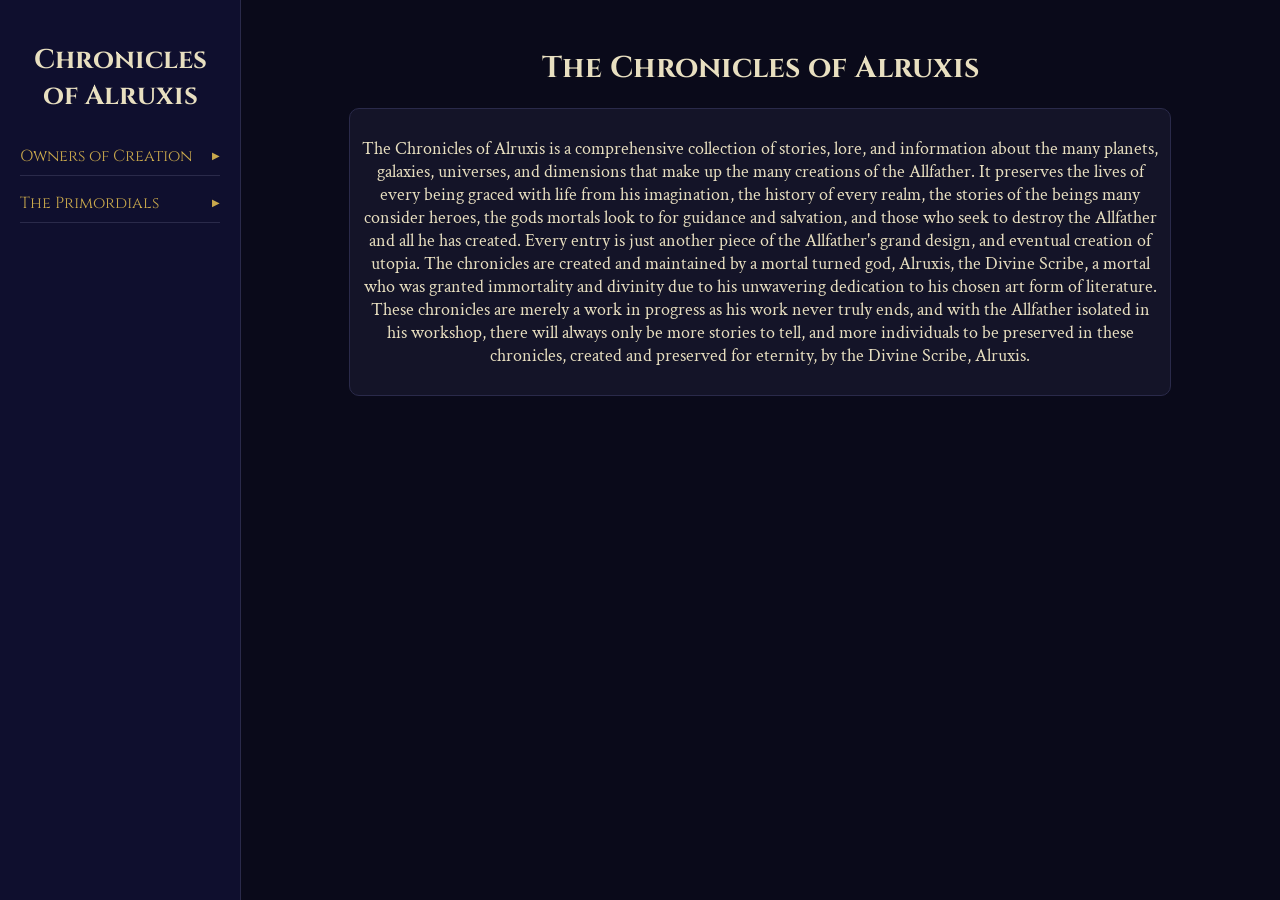
<file: ChroniclesOfAlruxis/index.html>
<!DOCTYPE html>
    <html>
        <head>
            <title>Chronicles of Alruxis</title>
            <link rel="stylesheet" href = "style.css">
        </head>
        <body>
            <div id="sidebar-container"></div>

            <div class="main-content">
                <h1 class="title">The Chronicles of Alruxis</h1>
                <div class="card">
                    <p class="description" id="chronicles">
                        The Chronicles of Alruxis is a comprehensive collection of stories, lore, and information about the 
                        many planets, galaxies, universes, and dimensions that make up the many creations of the Allfather.
                        It preserves the lives of every being graced with life from his imagination, the history of every realm, the stories of the beings many consider heroes,
                        the gods mortals look to for guidance and salvation, and those who seek to destroy the Allfather and all he has created.
                        Every entry is just another piece of the Allfather's grand design, and eventual creation of utopia.
                        The chronicles are created and maintained by a mortal turned god, Alruxis, the Divine Scribe, a mortal who was granted immortality and divinity
                        due to his unwavering dedication to his chosen art form of literature. These chronicles are merely a work in progress
                        as his work never truly ends, and with the Allfather isolated in his workshop, there will always only be more stories to tell,
                        and more individuals to be preserved in these chronicles, created and preserved for eternity, by the Divine Scribe, Alruxis.
                    </p>
                </div>
            </div>
            <script src="sidebar.js"></script>
        </body>
    </html>
</file>
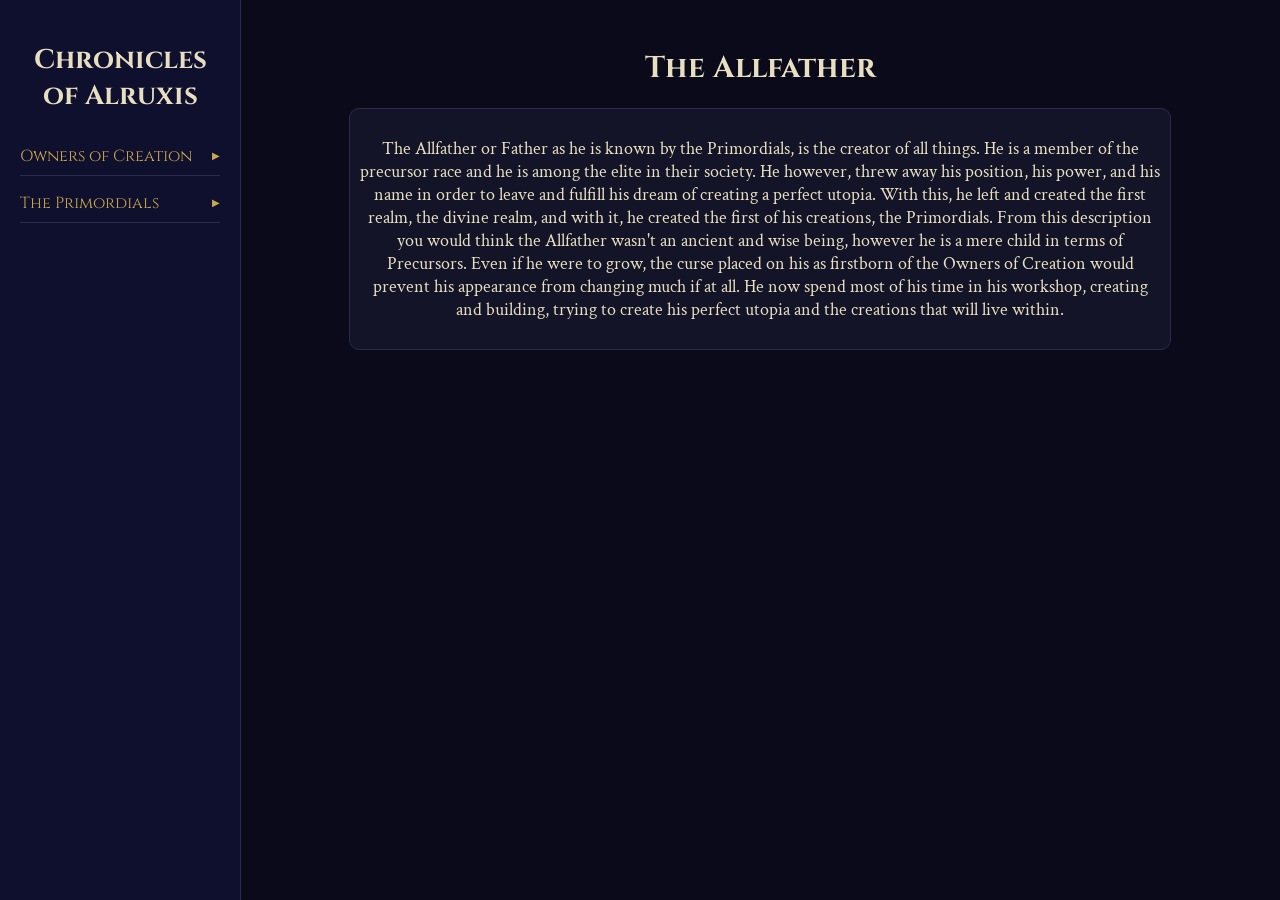
<file: ChroniclesOfAlruxis/allfather.html>
<!DOCTYPE html>
    <html>
        <head>
            <title>Chronicles of Alruxis: The Allfather</title>
            <link rel="stylesheet" href = "style.css">
        </head>
        <body>
            <div id="sidebar-container"></div>
                <div class="main-content">
                    <h1 class="title" id="allfather">The Allfather</h1>
                    <div class="card">
                        <p class="description">
                            The Allfather or Father as he is known by the Primordials, is the creator of all things.
                            He is a member of the precursor race and he is among the elite in their society.
                            He however, threw away his position, his power, and his name in order to leave and fulfill
                            his dream of creating a perfect utopia. With this, he left and created the first realm,
                            the divine realm, and with it, he created the first of his creations, the Primordials.
                            From this description you would think the Allfather wasn't an ancient and wise being, however
                            he is a mere child in terms of Precursors. Even if he were to grow, the curse placed on his as firstborn
                            of the Owners of Creation would prevent his appearance from changing much if at all. He now spend most of his time
                            in his workshop, creating and building, trying to create his perfect utopia and the creations that will live within.
                        </p>
                    </div>
                </div>
            <script src="sidebar.js"></script>
        </body>
    </html>
</file>
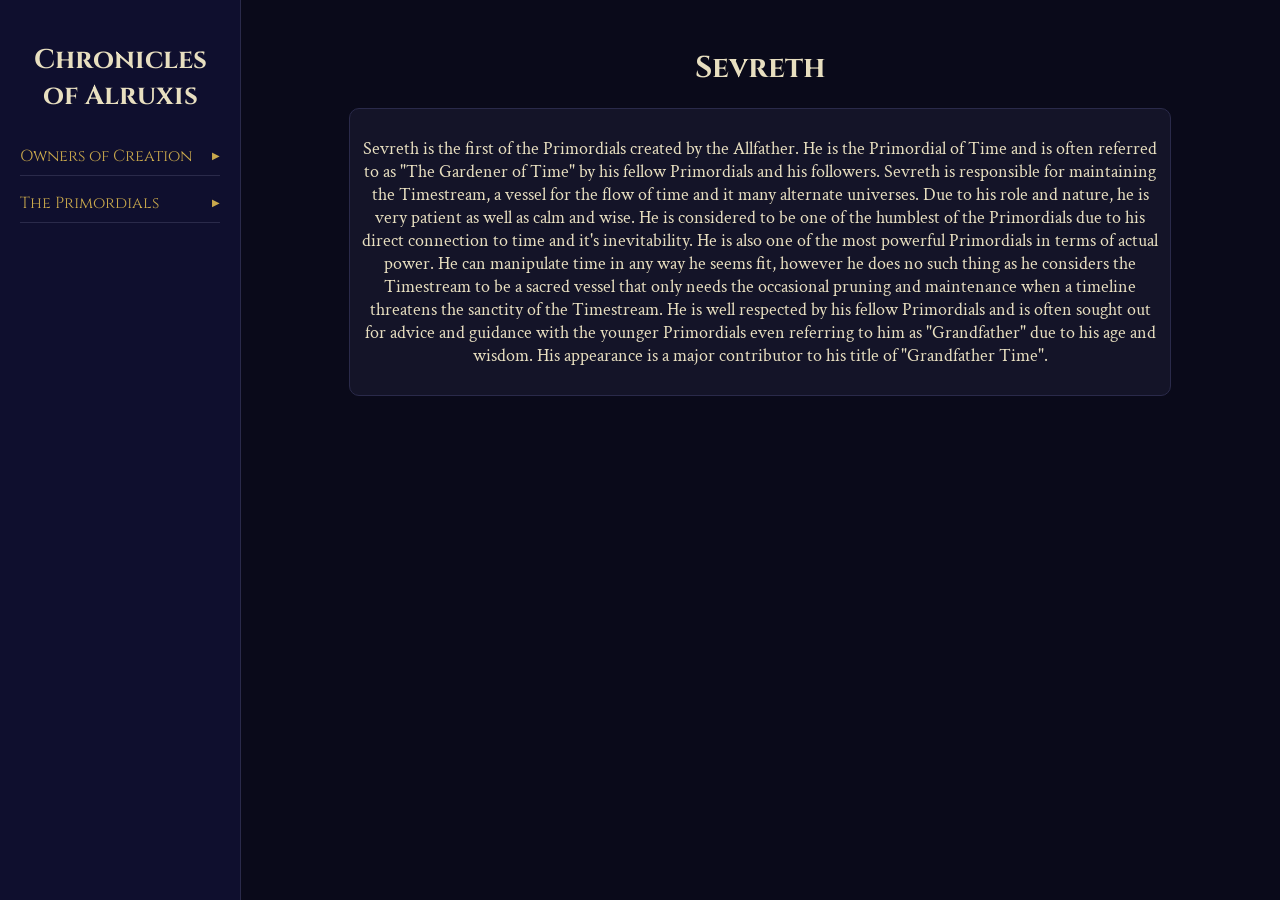
<file: ChroniclesOfAlruxis/sevreth.html>
<!DOCTYPE html>
<html>
    <head>
        <title>Chronicles of Alruxis: Sevreth</title>
        <link rel="stylesheet" href="style.css">
    </head>
    <body>
        <div id="sidebar-container"></div>
        <div class="main-content">
            <h1 class="title" id="sevreth">Sevreth</h1>
            <div class="card">
                <p class="description">
                    Sevreth is the first of the Primordials created by the Allfather. He is the Primordial of Time 
                    and is often referred to as "The Gardener of Time" by his fellow Primordials and his followers.
                    Sevreth is responsible for maintaining the Timestream, a vessel for the flow of time and it many alternate universes.
                    Due to his role and nature, he is very patient as well as calm and wise. He is considered to be one of the humblest of the Primordials
                    due to his direct connection to time and it's inevitability. He is also one of the most powerful Primordials in terms of actual
                    power. He can manipulate time in any way he seems fit, however he does no such thing as he considers the Timestream to be a sacred vessel
                    that only needs the occasional pruning and maintenance when a timeline threatens the sanctity of the Timestream. He is well respected by his
                    fellow Primordials and is often sought out for advice and guidance with the younger Primordials even referring to him as
                    "Grandfather" due to his age and wisdom. His appearance is a major contributor to his title of "Grandfather Time".
                </p>
            </div>
            <script src="sidebar.js"></script>
        </div>
    </body>
</html>
</file>
<file: ChroniclesOfAlruxis/style.css>
@import url('https://fonts.googleapis.com/css2?family=Cinzel:wght@400;700;900&family=Crimson+Text:ital,wght@0,400;0,600;1,400&family=Uncial+Antiqua&display=swap');

body
{
    text-align:center;
    background-color:#0a0a1a;
    color:#e8dfc0;
}
.card
{
    width:auto;
    max-width:800px;
    height:auto;
    margin:20px auto;
    padding:10px;
    background-color:#141428;
    border:1px solid #2a2a4a;
    border-radius:10px;
}
.title
{
    font-family:'Cinzel', serif;
    font-size:30px;
}
.description
{
    font-family:'Crimson Text', serif;
    font-size:18px;
}
.sidebar
{
    position:fixed;
    left:0;
    top:0;
    width:200px;
    height:100%;
    background-color:#0f0f2e;
    border-right:1px solid #2a2a4a;
    padding:20px;
    overflow-y:auto;
}
.sidebar-title
{
    font-family:"Cinzel", serif;
    font-size:18px;
    margin-bottom:16px;
    color:#e8dfc0;
    text-decoration:none;
}
.sidebar-title:hover
{
    text-decoration:underline;
    color:inherit;
}
.main-content 
{
    margin-left: 240px;
    padding: 20px;
}
.nav-list
{
    list-style:none;
    padding:0;
    margin:0;
}
.nav-section summary
{
    list-style:none;
}
.nav-section summary::-webkit-details-marker
{
    display:none;
}
.nav-header 
{
    font-family: 'Cinzel', serif;
    font-size: 16px;
    color: #c9a84c;
    cursor: pointer;
    padding: 8px 0;
    border-bottom: 1px solid #2a2a4a;
    margin-bottom: 8px;
    display: flex;
    justify-content: space-between;
    align-items: center;
}
.nav-header::after 
{
    content: '▶';
    font-size: 10px;
    transition: transform 0.3s ease;
}
details[open] .nav-header::after 
{
    transform: rotate(90deg);
}
.nav-list {
    list-style: none;
    padding: 0 0 0 12px;
    margin: 0 0 12px 0;
    animation: fadeIn 0.3s ease;
}
@keyframes fadeIn 
{
    from { opacity: 0; transform: translateY(-5px); }
    to { opacity: 1; transform: translateY(0); }
}
.nav-list a 
{
    font-family: 'Crimson Text', serif;
    font-size: 15px;
    color: #a89060;
    text-decoration: none;
    display: block;
    padding: 4px 0;
}
.nav-list a:hover 
{
    color: #e8dfc0;
    padding-left: 4px;
    transition: padding 0.2s ease;
}
</file>
